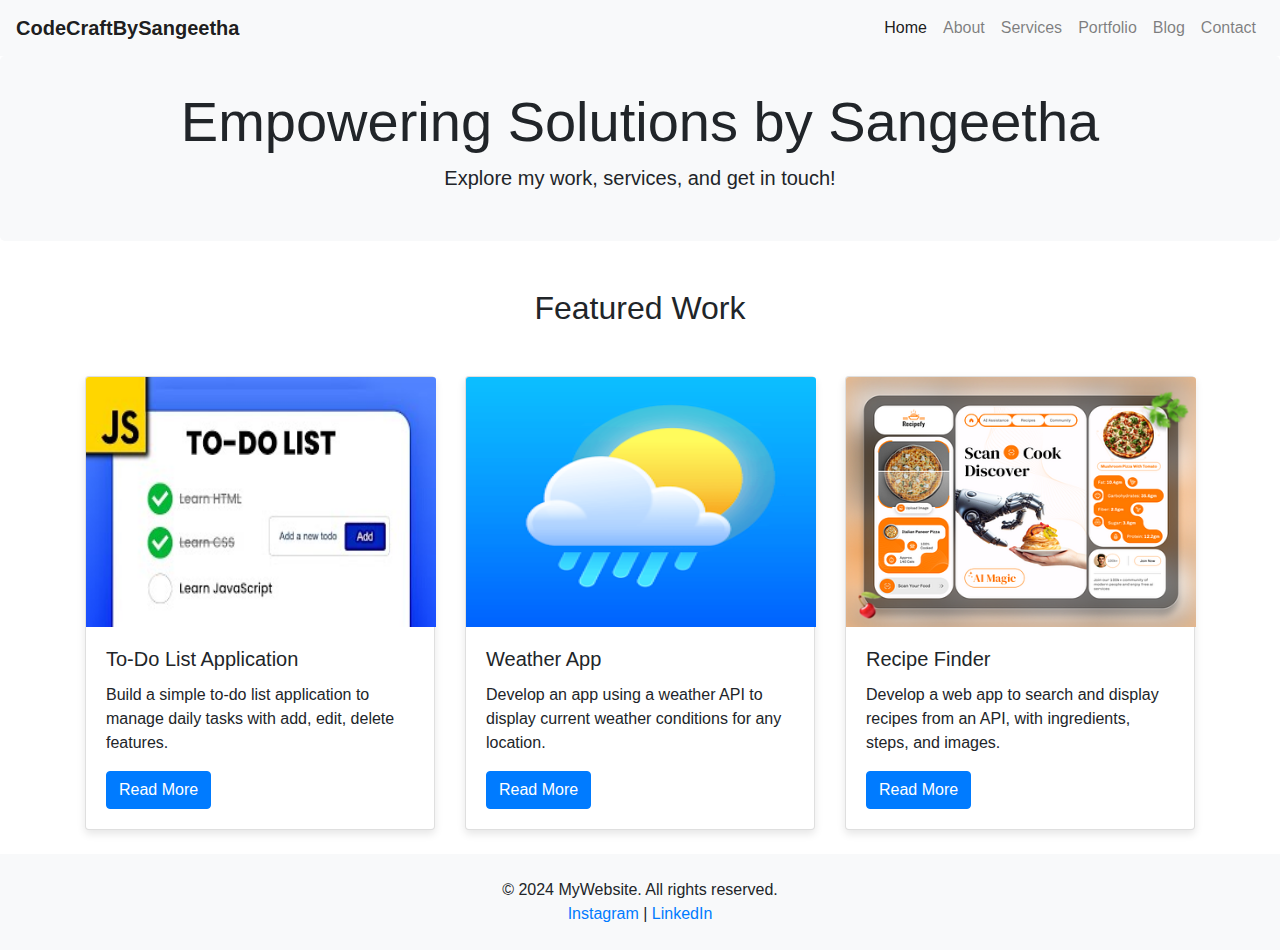
<file: index.html>
<!DOCTYPE html>
<html lang="en">

<head>
    <meta charset="UTF-8">
    <meta name="viewport" content="width=device-width, initial-scale=1.0">
    <title>CodeCraftBySangeetha</title>
    <link href="css/bootstrap.min.css" rel="stylesheet">
    <link rel="stylesheet" href="css/styles.css">
</head>

<body>
    <!-- Navbar -->
    <nav class="navbar navbar-expand-lg navbar-light bg-light">
        <a class="navbar-brand" href="index.html">CodeCraftBySangeetha</a>
        <button class="navbar-toggler" type="button" data-toggle="collapse" data-target="#navbarNav"
            aria-controls="navbarNav" aria-expanded="false" aria-label="Toggle navigation">
            <span class="navbar-toggler-icon"></span>
        </button>
        <div class="collapse navbar-collapse" id="navbarNav">
            <ul class="navbar-nav ml-auto">
                <li class="nav-item active">
                    <a class="nav-link" href="index.html">Home</a>
                </li>
                <li class="nav-item">
                    <a class="nav-link" href="about.html">About</a>
                </li>
                <li class="nav-item">
                    <a class="nav-link" href="services.html">Services</a>
                </li>
                <li class="nav-item">
                    <a class="nav-link" href="portfolio.html">Portfolio</a>
                </li>
                <li class="nav-item">
                    <a class="nav-link" href="blog.html">Blog</a>
                </li>
                <li class="nav-item">
                    <a class="nav-link" href="contact.html">Contact</a>
                </li>
            </ul>
        </div>
    </nav>

    <!-- Header -->
    <header class="jumbotron text-center">
        <h1 class="display-4">Empowering Solutions by Sangeetha</h1>
        <p class="lead">Explore my work, services, and get in touch!</p>
    </header>

    <div class="container">
        <h2 class="text-center my-5">Featured Work</h2>
        <div class="row">
            <div class="col-md-4">
                <div class="card mb-4 ">
                    <img src="img/homeImage1.jpg" class="card-img-top img-cls"
                        alt="Work 1">
                    <div class="card-body">
                        <h5 class="card-title">To-Do List Application</h5>
                        <p class="card-text">Build a simple to-do list application to manage daily tasks with add, edit,
                            delete features.</p>
                        <a href="#" class="btn btn-primary">Read More</a>
                    </div>
                </div>
            </div>
            <div class="col-md-4">
                <div class="card mb-4">
                    <img src="img/homeImage2.webp"
                        class="card-img-top img-cls" alt="Work 2">
                    <div class="card-body">
                        <h5 class="card-title">Weather App</h5>
                        <p class="card-text"> Develop an app using a weather API to display current weather conditions
                            for any location.</p>
                        <a href="#" class="btn btn-primary">Read More</a>
                    </div>
                </div>
            </div>
            <div class="col-md-4">
                <div class="card mb-4">
                    <img src="img/homeImage3.png"
                        class="card-img-top img-cls" alt="Work 3">
                    <div class="card-body">
                        <h5 class="card-title">Recipe Finder</h5>
                        <p class="card-text">Develop a web app to search and display recipes from an API, with
                            ingredients, steps, and images.</p>
                        <a href="#" class="btn btn-primary">Read More</a>
                    </div>
                </div>
            </div>
        </div>
    </div>

    <footer class="text-center py-4">
        <p>&copy; 2024 MyWebsite. All rights reserved.</p>
        <p>
            <a href="https://www.instagram.com/sangeetharenganath" target="_blank">Instagram</a> |
            <a href="https://www.linkedin.com/in/sangeetha-renganath-325ba2290/" target="_blank">LinkedIn</a>
        </p>
        </p>
    </footer>

    <script src="js/jquery-3.5.1.slim.min.js.js"></script>
    <script src="js/popper.min.js.js"></script>
    <script src="js/bootstrap.min.js.js"></script>
</body>

</html>
</file>
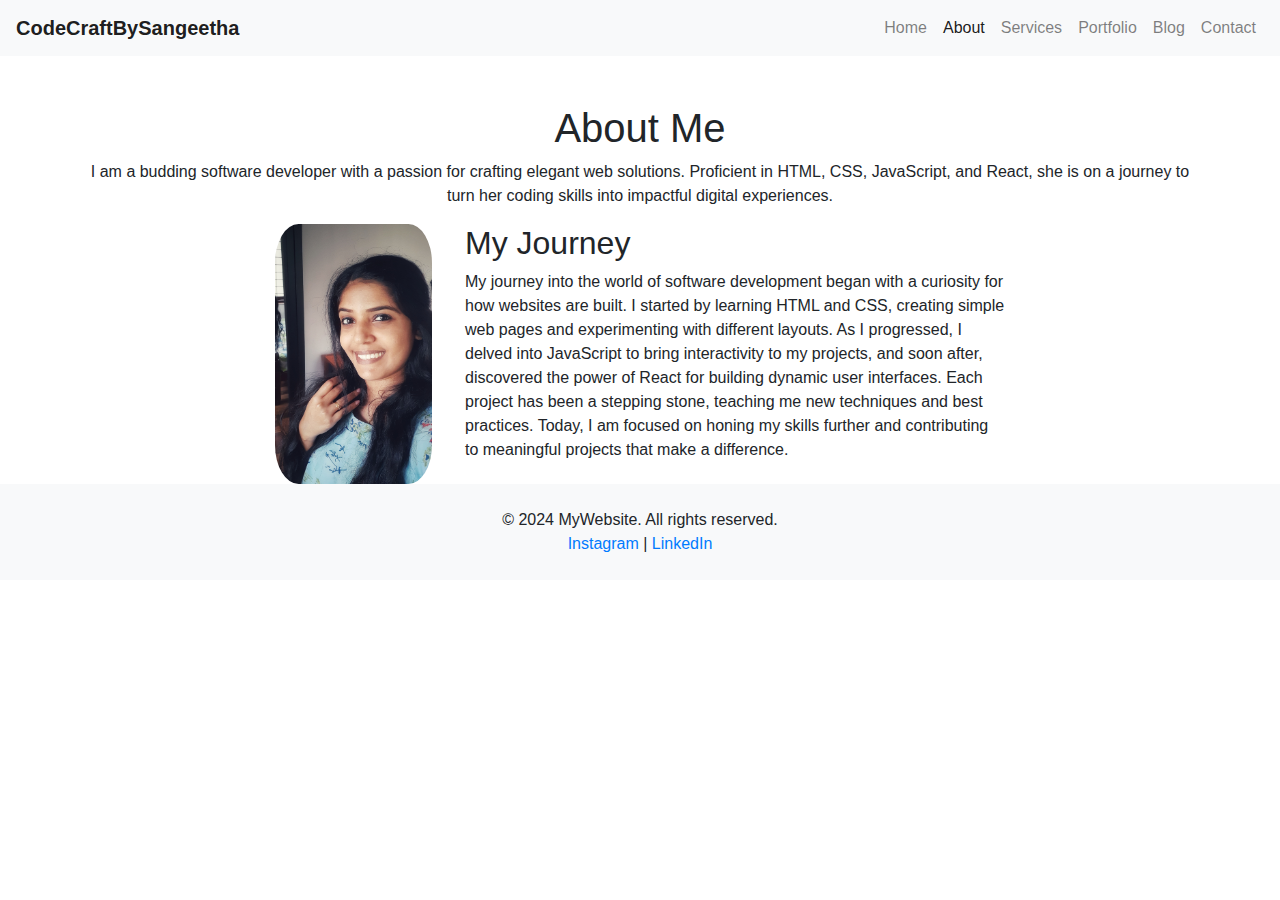
<file: about.html>
<!DOCTYPE html>
<html lang="en">

<head>
    <meta charset="UTF-8">
    <meta name="viewport" content="width=device-width, initial-scale=1.0">
    <title>About Me - CodeCraftBySangeetha</title>
    <link href="css/bootstrap.min.css" rel="stylesheet">
    <link rel="stylesheet" href="css/styles.css">
</head>

<body>
    <!-- Navbar -->
    <nav class="navbar navbar-expand-lg navbar-light bg-light">
        <a class="navbar-brand" href="index.html">CodeCraftBySangeetha</a>
        <button class="navbar-toggler" type="button" data-toggle="collapse" data-target="#navbarNav"
            aria-controls="navbarNav" aria-expanded="false" aria-label="Toggle navigation">
            <span class="navbar-toggler-icon"></span>
        </button>
        <div class="collapse navbar-collapse" id="navbarNav">
            <ul class="navbar-nav ml-auto">
                <li class="nav-item">
                    <a class="nav-link" href="index.html">Home</a>
                </li>
                <li class="nav-item active">
                    <a class="nav-link" href="about.html">About</a>
                </li>
                <li class="nav-item">
                    <a class="nav-link" href="services.html">Services</a>
                </li>
                <li class="nav-item">
                    <a class="nav-link" href="portfolio.html">Portfolio</a>
                </li>
                <li class="nav-item">
                    <a class="nav-link" href="blog.html">Blog</a>
                </li>
                <li class="nav-item">
                    <a class="nav-link" href="contact.html">Contact</a>
                </li>
            </ul>
        </div>
    </nav>

    <div class="container mt-5">
        <h1 class="text-center">About Me</h1>
        <p class="text-center">I am a budding software developer with a passion for crafting elegant web solutions.
            Proficient in HTML, CSS, JavaScript, and React, she is on a journey to turn her coding skills into impactful
            digital experiences.</p>
        <div class="row">
            <div class="col-md-2"></div>
            <div class="col-md-2">
                <img src="img/sangeetha.jpeg" class="img-fluid rounded-circle-custom" alt="About Me">
            </div>
            <div class="col-md-6">
                <h2>My Journey</h2>
                <p>My journey into the world of software development began with a curiosity for how websites are built.
                    I started by learning HTML and CSS, creating simple web pages and experimenting with different
                    layouts. As I progressed, I delved into JavaScript to bring interactivity to my projects, and soon
                    after, discovered the power of React for building dynamic user interfaces. Each project has been a
                    stepping stone, teaching me new techniques and best practices. Today, I am focused on honing my
                    skills further and contributing to meaningful projects that make a difference.</p>
            </div>
            <div class="col-md-2"></div>
        </div>
    </div>

    <footer class="text-center py-4">
        <p>&copy; 2024 MyWebsite. All rights reserved.</p>
        <p>
            <a href="https://www.instagram.com/sangeetharenganath" target="_blank">Instagram</a> |
            <a href="https://www.linkedin.com/in/sangeetha-renganath-325ba2290/" target="_blank">LinkedIn</a>
        </p>
        </p>
    </footer>

    <script src="js/jquery-3.5.1.slim.min.js.js"></script>
    <script src="js/popper.min.js.js"></script>
    <script src="js/bootstrap.min.js.js"></script>
</body>

</html>
</file>
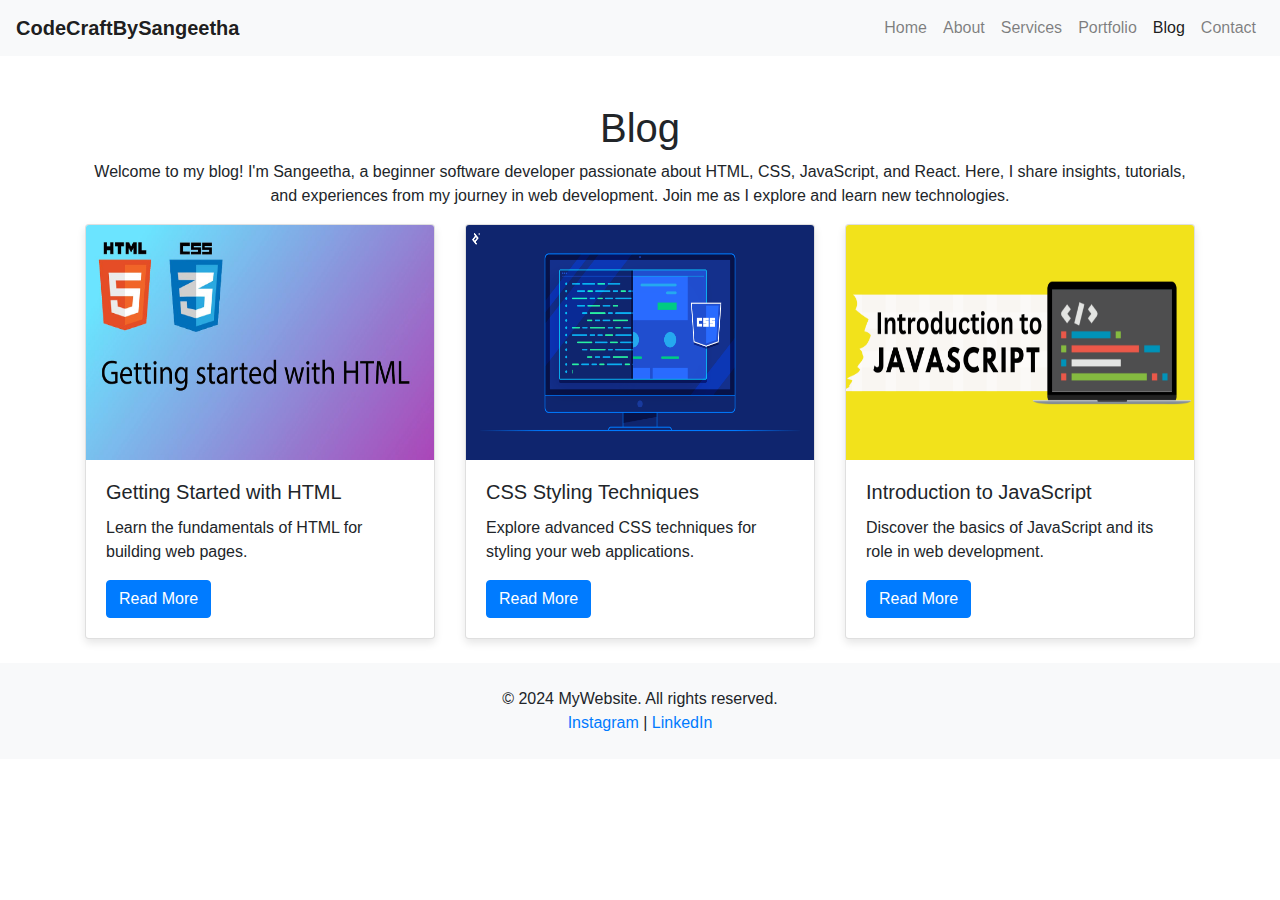
<file: blog.html>
<!DOCTYPE html>
<html lang="en">
<head>
    <meta charset="UTF-8">
    <meta name="viewport" content="width=device-width, initial-scale=1.0">
    <title>Blog - CodeCraftBySangeetha</title>
    <link href="css/bootstrap.min.css" rel="stylesheet">
    <link rel="stylesheet" href="css/styles.css">
</head>
<body>
    <!-- Navbar -->
    <nav class="navbar navbar-expand-lg navbar-light bg-light">
        <a class="navbar-brand" href="index.html">CodeCraftBySangeetha</a>
        <button class="navbar-toggler" type="button" data-toggle="collapse" data-target="#navbarNav" aria-controls="navbarNav" aria-expanded="false" aria-label="Toggle navigation">
            <span class="navbar-toggler-icon"></span>
        </button>
        <div class="collapse navbar-collapse" id="navbarNav">
            <ul class="navbar-nav ml-auto">
                <li class="nav-item">
                    <a class="nav-link" href="index.html">Home</a>
                </li>
                <li class="nav-item">
                    <a class="nav-link" href="about.html">About</a>
                </li>
                <li class="nav-item">
                    <a class="nav-link" href="services.html">Services</a>
                </li>
                <li class="nav-item">
                    <a class="nav-link" href="portfolio.html">Portfolio</a>
                </li>
                <li class="nav-item active">
                    <a class="nav-link" href="blog.html">Blog</a>
                </li>
                <li class="nav-item">
                    <a class="nav-link" href="contact.html">Contact</a>
                </li>
            </ul>
        </div>
    </nav>

    <div class="container mt-5">
        <h1 class="text-center">Blog</h1>
        <p class="text-center">Welcome to my blog! I'm Sangeetha, a beginner software developer passionate about HTML, CSS, JavaScript, and React. Here, I share insights, tutorials, and experiences from my journey in web development. Join me as I explore and learn new technologies.</p>
        <div class="row">
            <div class="col-md-4">
                <div class="card mb-4">
                    <img src="img/blogImage1.jpg" class="card-img-top height-adjust" alt="Blog Post 1">
                    <div class="card-body">
                        <h5 class="card-title">Getting Started with HTML</h5>
                        <p class="card-text">Learn the fundamentals of HTML for building web pages.</p>
                        <a href="#" class="btn btn-primary">Read More</a>
                    </div>
                </div>
            </div>
            <div class="col-md-4">
                <div class="card mb-4">
                    <img src="img/blogImage2.png" class="card-img-top height-adjust" alt="Blog Post 2">
                    <div class="card-body">
                        <h5 class="card-title">CSS Styling Techniques</h5>
                        <p class="card-text">Explore advanced CSS techniques for styling your web applications.</p>
                        <a href="#" class="btn btn-primary">Read More</a>
                    </div>
                </div>
            </div>
            <div class="col-md-4">
                <div class="card mb-4">
                    <img src="img/blogImage3.png    " class="card-img-top height-adjust" alt="Blog Post 3">
                    <div class="card-body">
                        <h5 class="card-title">Introduction to JavaScript</h5>
                        <p class="card-text">Discover the basics of JavaScript and its role in web development.</p>
                        <a href="#" class="btn btn-primary">Read More</a>
                    </div>
                </div>
            </div>
        </div>
        
    </div>

    <footer class="text-center py-4">
        <p>&copy; 2024 MyWebsite. All rights reserved.</p>
        <p>
            <a href="https://www.instagram.com/sangeetharenganath" target="_blank">Instagram</a> |
            <a href="https://www.linkedin.com/in/sangeetha-renganath-325ba2290/" target="_blank">LinkedIn</a>
        </p>
        </p>
    </footer>

    <script src="js/jquery-3.5.1.slim.min.js.js"></script>
    <script src="js/popper.min.js.js"></script>
    <script src="js/bootstrap.min.js.js"></script>
</body>
</html>
</file>
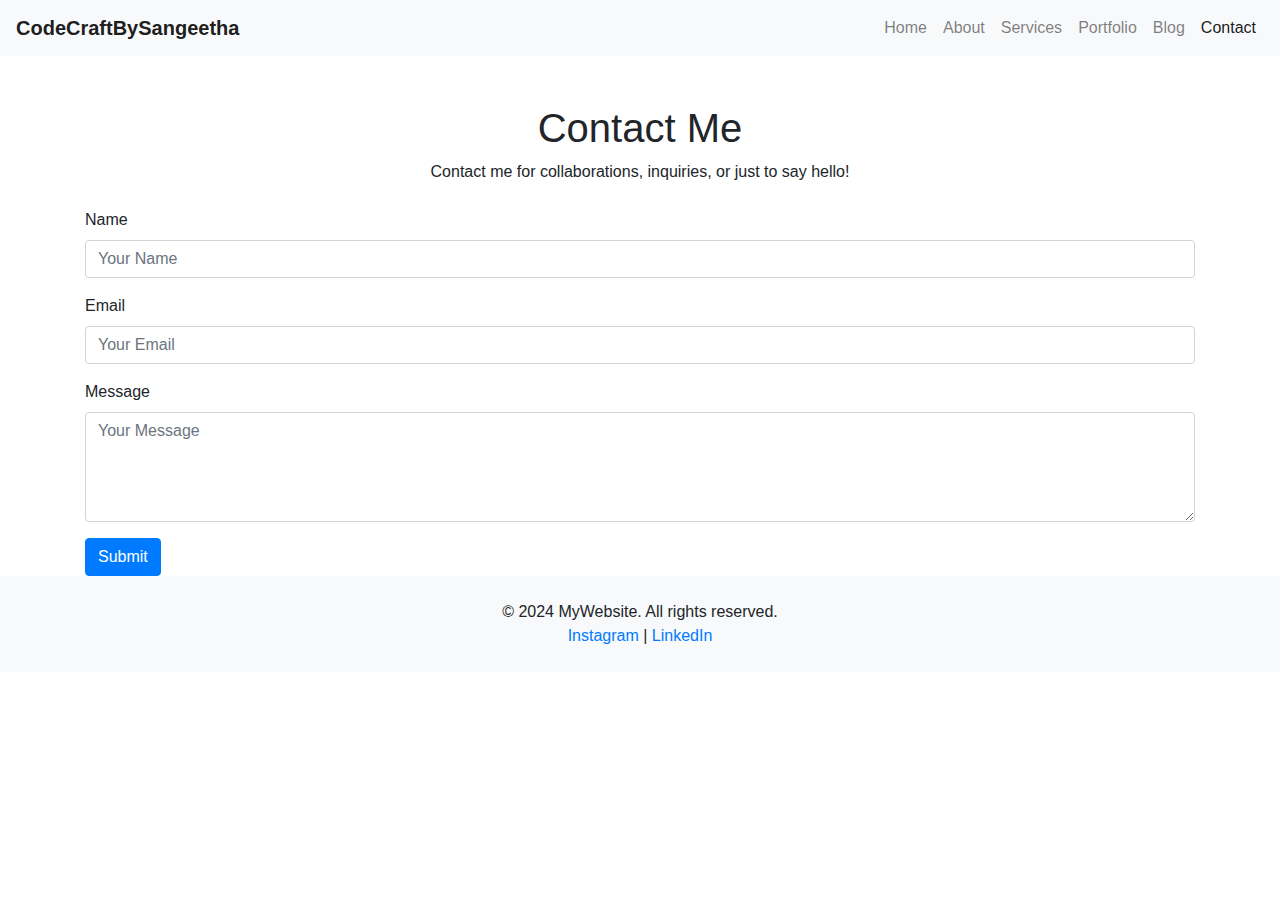
<file: contact.html>
<!DOCTYPE html>
<html lang="en">
<head>
    <meta charset="UTF-8">
    <meta name="viewport" content="width=device-width, initial-scale=1.0">
    <title>Contact - CodeCraftBySangeetha</title>
    <link href="css/bootstrap.min.css" rel="stylesheet">
    <link rel="stylesheet" href="css/styles.css">
</head>
<body>
    <!-- Navbar -->
    <nav class="navbar navbar-expand-lg navbar-light bg-light">
        <a class="navbar-brand" href="index.html">CodeCraftBySangeetha</a>
        <button class="navbar-toggler" type="button" data-toggle="collapse" data-target="#navbarNav" aria-controls="navbarNav" aria-expanded="false" aria-label="Toggle navigation">
            <span class="navbar-toggler-icon"></span>
        </button>
        <div class="collapse navbar-collapse" id="navbarNav">
            <ul class="navbar-nav ml-auto">
                <li class="nav-item">
                    <a class="nav-link" href="index.html">Home</a>
                </li>
                <li class="nav-item">
                    <a class="nav-link" href="about.html">About</a>
                </li>
                <li class="nav-item">
                    <a class="nav-link" href="services.html">Services</a>
                </li>
                <li class="nav-item">
                    <a class="nav-link" href="portfolio.html">Portfolio</a>
                </li>
                <li class="nav-item">
                    <a class="nav-link" href="blog.html">Blog</a>
                </li>
                <li class="nav-item active">
                    <a class="nav-link" href="contact.html">Contact</a>
                </li>
            </ul>
        </div>
    </nav>

    <div class="container mt-5">
        <h1 class="text-center">Contact Me</h1>
        <p class="text-center">Contact me for collaborations, inquiries, or just to say hello!</p>
        <form id="contactForm" class="mt-4">
            <div class="form-group">
                <label for="name">Name</label>
                <input type="text" class="form-control" id="name" placeholder="Your Name" required>
                <div class="invalid-feedback">Please enter your name.</div>
            </div>
            <div class="form-group">
                <label for="email">Email</label>
                <input type="email" class="form-control" id="email" placeholder="Your Email" required>
                <div class="invalid-feedback">Please enter a valid email address.</div>
            </div>
            <div class="form-group">
                <label for="message">Message</label>
                <textarea class="form-control" id="message" rows="4" placeholder="Your Message" required></textarea>
                <div class="invalid-feedback">Please enter your message.</div>
            </div>
            <button type="submit" class="btn btn-primary">Submit</button>
        </form>
    </div>

    <footer class="text-center py-4">
        <p>&copy; 2024 MyWebsite. All rights reserved.</p>
        <p>
            <a href="https://www.instagram.com/sangeetharenganath" target="_blank">Instagram</a> |
            <a href="https://www.linkedin.com/in/sangeetha-renganath-325ba2290/" target="_blank">LinkedIn</a>
        </p>
        </p>
    </footer>

    <script src="js/jquery-3.5.1.slim.min.js.js"></script>
    <script src="js/popper.min.js.js"></script>
    <script src="js/bootstrap.min.js.js"></script>
</body>
</html>
</file>
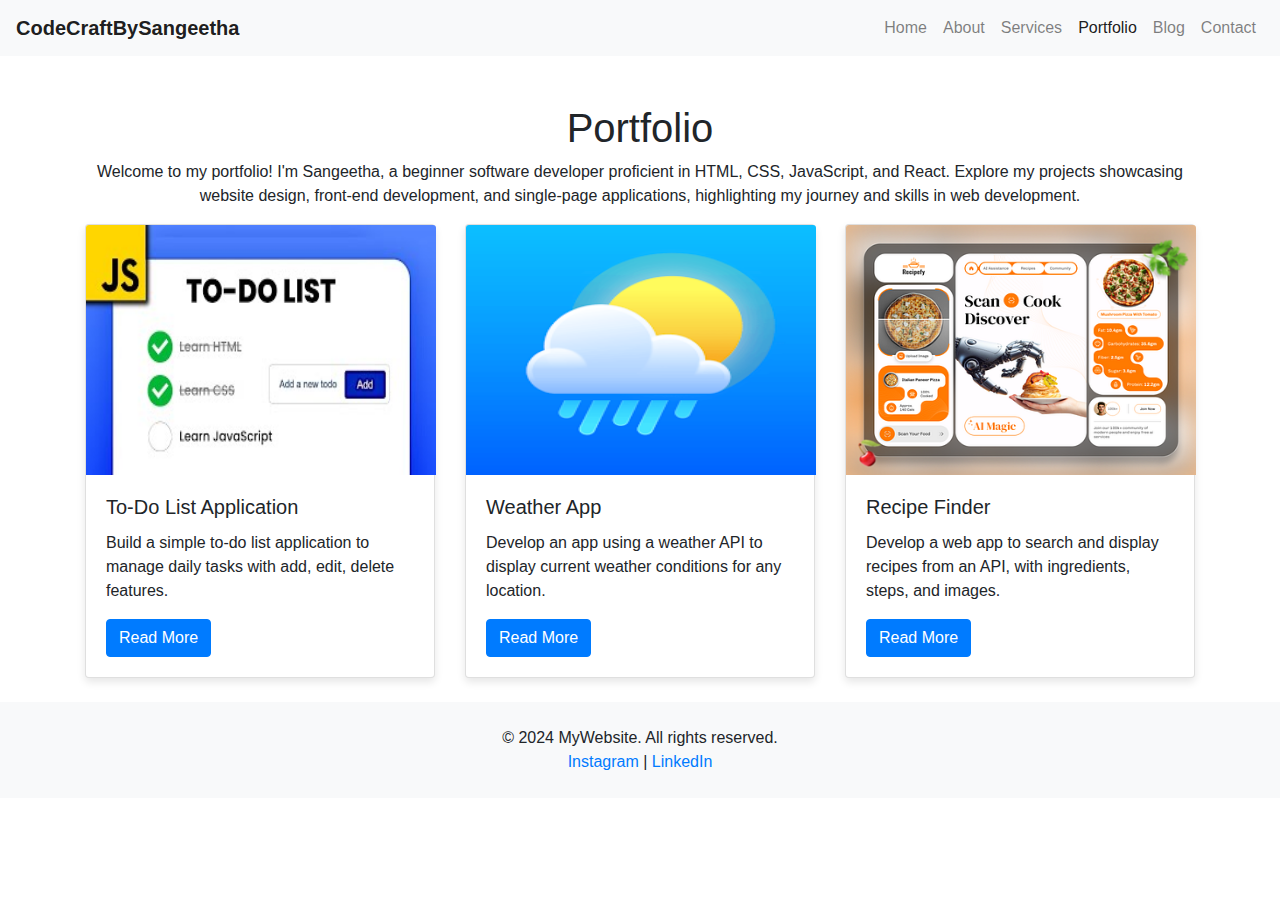
<file: portfolio.html>
<!DOCTYPE html>
<html lang="en">
<head>
    <meta charset="UTF-8">
    <meta name="viewport" content="width=device-width, initial-scale=1.0">
    <title>Portfolio - CodeCraftBySangeetha</title>
    <link href="css/bootstrap.min.css" rel="stylesheet">
    <link rel="stylesheet" href="css/styles.css">
</head>
<body>
    <!-- Navbar -->
    <nav class="navbar navbar-expand-lg navbar-light bg-light">
        <a class="navbar-brand" href="index.html">CodeCraftBySangeetha</a>
        <button class="navbar-toggler" type="button" data-toggle="collapse" data-target="#navbarNav" aria-controls="navbarNav" aria-expanded="false" aria-label="Toggle navigation">
            <span class="navbar-toggler-icon"></span>
        </button>
        <div class="collapse navbar-collapse" id="navbarNav">
            <ul class="navbar-nav ml-auto">
                <li class="nav-item">
                    <a class="nav-link" href="index.html">Home</a>
                </li>
                <li class="nav-item">
                    <a class="nav-link" href="about.html">About</a>
                </li>
                <li class="nav-item">
                    <a class="nav-link" href="services.html">Services</a>
                </li>
                <li class="nav-item active">
                    <a class="nav-link" href="portfolio.html">Portfolio</a>
                </li>
                <li class="nav-item">
                    <a class="nav-link" href="blog.html">Blog</a>
                </li>
                <li class="nav-item">
                    <a class="nav-link" href="contact.html">Contact</a>
                </li>
            </ul>
        </div>
    </nav>

    <div class="container mt-5">
        <h1 class="text-center">Portfolio</h1>
        <p class="text-center">Welcome to my portfolio! I'm Sangeetha, a beginner software developer proficient in HTML, CSS, JavaScript, and React. Explore my projects showcasing website design, front-end development, and single-page applications, highlighting my journey and skills in web development.</p>
        <div class="row">
            <div class="col-md-4">
                <div class="card mb-4 ">
                    <img src="img/homeImage1.jpg" class="card-img-top img-cls" alt="Work 1">
                    <div class="card-body">
                        <h5 class="card-title">To-Do List Application</h5>
                        <p class="card-text">Build a simple to-do list application to manage daily tasks with add, edit, delete features.</p>
                        <a href="#" class="btn btn-primary">Read More</a>
                    </div>
                </div>
            </div>
            <div class="col-md-4">
                <div class="card mb-4">
                    <img src="img/homeImage2.webp" class="card-img-top img-cls" alt="Work 2">
                    <div class="card-body">
                        <h5 class="card-title">Weather App</h5>
                        <p class="card-text"> Develop an app using a weather API to display current weather conditions for any location.</p>
                        <a href="#" class="btn btn-primary">Read More</a>
                    </div>
                </div>
            </div>
            <div class="col-md-4">
                <div class="card mb-4">
                    <img src="img/homeImage3.png" class="card-img-top img-cls" alt="Work 3">
                    <div class="card-body">
                        <h5 class="card-title">Recipe Finder</h5>
                        <p class="card-text">Develop a web app to search and display recipes from an API, with ingredients, steps, and images.</p>
                        <a href="#" class="btn btn-primary">Read More</a>
                    </div>
                </div>
            </div>
        </div>
    </div>

    <footer class="text-center py-4">
        <p>&copy; 2024 MyWebsite. All rights reserved.</p>
        <p>
            <a href="https://www.instagram.com/sangeetharenganath" target="_blank">Instagram</a> |
            <a href="https://www.linkedin.com/in/sangeetha-renganath-325ba2290/" target="_blank">LinkedIn</a>
        </p>
        </p>
    </footer>

    <script src="js/jquery-3.5.1.slim.min.js.js"></script>
    <script src="js/popper.min.js.js"></script>
    <script src="js/bootstrap.min.js.js"></script>
</body>
</html>
</file>
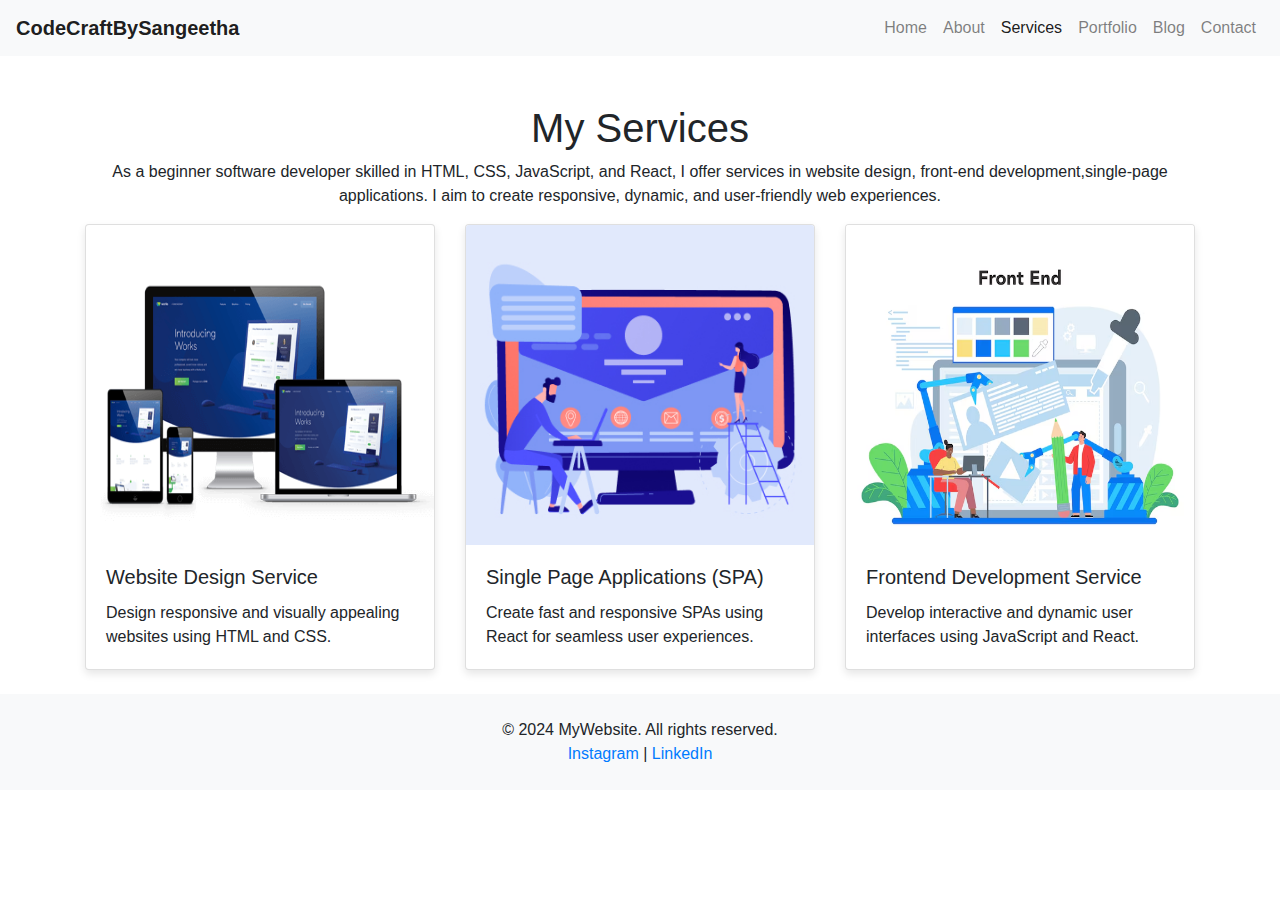
<file: services.html>
<!DOCTYPE html>
<html lang="en">
<head>
    <meta charset="UTF-8">
    <meta name="viewport" content="width=device-width, initial-scale=1.0">
    <title>Services - CodeCraftBySangeetha</title>
    <link href="css/bootstrap.min.css" rel="stylesheet">
    <link rel="stylesheet" href="css/styles.css">
</head>
<body>
    <!-- Navbar -->
    <nav class="navbar navbar-expand-lg navbar-light bg-light">
        <a class="navbar-brand" href="index.html">CodeCraftBySangeetha</a>
        <button class="navbar-toggler" type="button" data-toggle="collapse" data-target="#navbarNav" aria-controls="navbarNav" aria-expanded="false" aria-label="Toggle navigation">
            <span class="navbar-toggler-icon"></span>
        </button>
        <div class="collapse navbar-collapse" id="navbarNav">
            <ul class="navbar-nav ml-auto">
                <li class="nav-item">
                    <a class="nav-link" href="index.html">Home</a>
                </li>
                <li class="nav-item">
                    <a class="nav-link" href="about.html">About</a>
                </li>
                <li class="nav-item active">
                    <a class="nav-link" href="services.html">Services</a>
                </li>
                <li class="nav-item">
                    <a class="nav-link" href="portfolio.html">Portfolio</a>
                </li>
                <li class="nav-item">
                    <a class="nav-link" href="blog.html">Blog</a>
                </li>
                <li class="nav-item">
                    <a class="nav-link" href="contact.html">Contact</a>
                </li>
            </ul>
        </div>
    </nav>

    <div class="container mt-5">
        <h1 class="text-center">My Services</h1>
        <p class="text-center">As a beginner software developer skilled in HTML, CSS, JavaScript, and React, I offer services in website design, front-end development,single-page applications. I aim to create responsive, dynamic, and user-friendly web experiences.</p>
        <div class="row">
            <div class="col-md-4">
                <div class="card mb-4">
                    <img src="img/serviceImage1.png" class="card-img-top height-cls " alt="Service 1">
                    <div class="card-body">
                        <h5 class="card-title">Website Design Service</h5>
                        <p class="card-text"> Design responsive and visually appealing websites using HTML and CSS.</p>
                    </div>
                </div>
            </div>
            <div class="col-md-4">
                <div class="card mb-4">
                    <img src="img/serviceImage2.jpg" class="card-img-top height-cls" alt="Service 2">
                    <div class="card-body">
                        <h5 class="card-title">Single Page Applications (SPA)</h5>
                        <p class="card-text">Create fast and responsive SPAs using React for seamless user experiences.</p>
                    </div>
                </div>
            </div>
            <div class="col-md-4">
                <div class="card mb-4">
                    <img src="img/serviceImage3.avif" class="card-img-top height-cls" alt="Service 3">
                    <div class="card-body">
                        <h5 class="card-title">Frontend Development Service</h5>
                        <p class="card-text">Develop interactive and dynamic user interfaces using JavaScript and React.</p>
                    </div>
                </div>
            </div>
        </div>
    </div>

    <footer class="text-center py-4">
        <p>&copy; 2024 MyWebsite. All rights reserved.</p>
        <p>
            <a href="https://www.instagram.com/sangeetharenganath" target="_blank">Instagram</a> |
            <a href="https://www.linkedin.com/in/sangeetha-renganath-325ba2290/" target="_blank">LinkedIn</a>
        </p>
    </footer>

    <script src="js/jquery-3.5.1.slim.min.js.js"></script>
    <script src="js/popper.min.js.js"></script>
    <script src="js/bootstrap.min.js.js"></script>
</body>
</html>
</file>
<file: css/styles.css>
/* Custom styles */
body {
    font-family: 'Arial', sans-serif;
}

.navbar-brand {
    font-weight: bold;
}

.jumbotron {
    background-color: #f8f9fa;
    padding: 2rem;
}

footer {
    background-color: #f8f9fa;
    padding: 1rem 0;
}

footer p {
    margin: 0;
}

.card {
    box-shadow: 0 4px 8px rgba(0, 0, 0, 0.1);
}

.img-cls {
    width: 350px;
    height: 250px;
}

.height-cls {
    height: 20em;
}

.rounded-circle-custom {
    border-radius: 15% !important;
    height: 260px;
    width: 157px;
}

.height-adjust {
    height: 235px;
}
</file>
